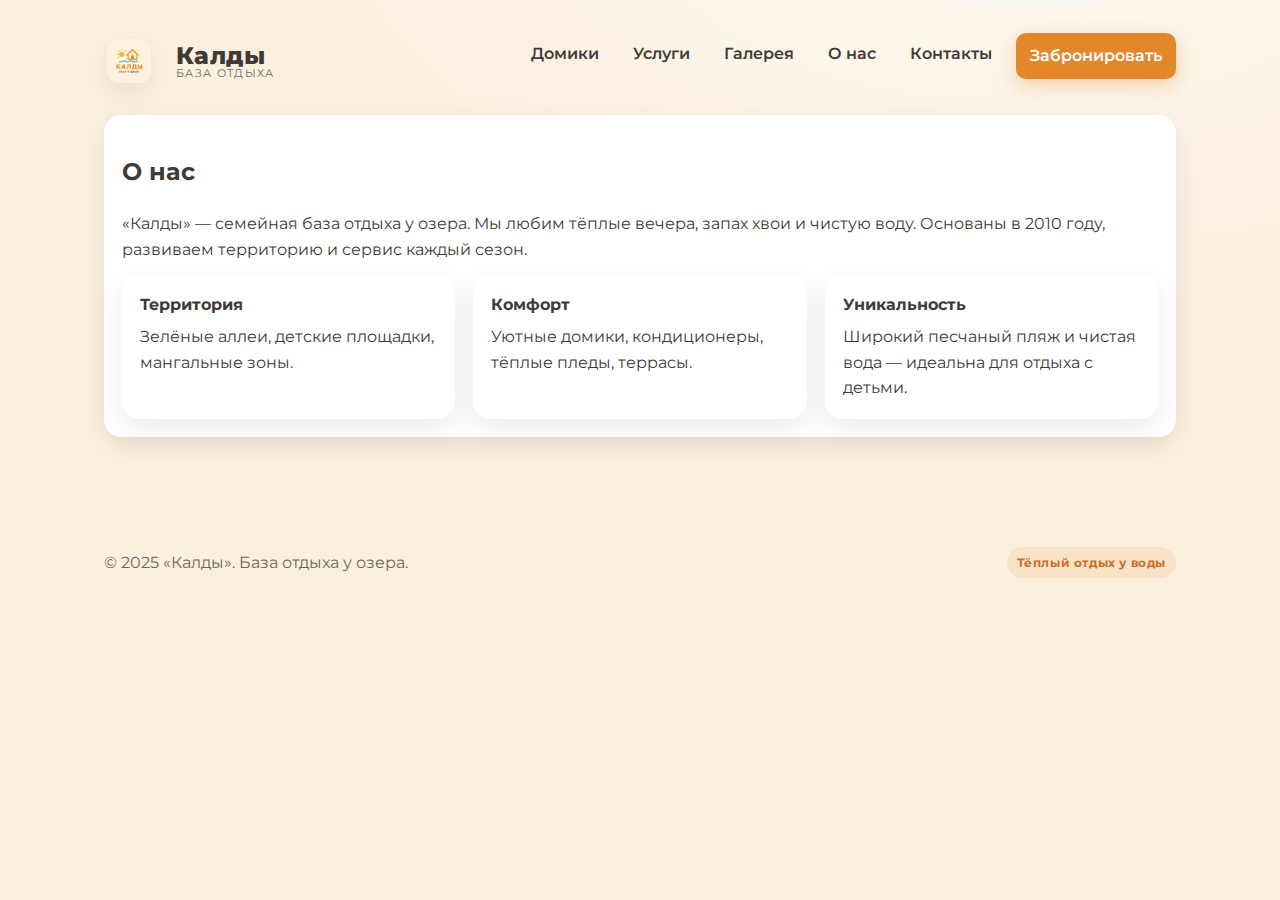
<file: about.html>
<!doctype html>
<html lang="ru">
<head>
  <meta charset="utf-8" />
  <meta name="viewport" content="width=device-width, initial-scale=1" />
  <title>О нас — Калды</title>
  <link href="https://fonts.googleapis.com/css2?family=Montserrat:wght@400;600;700;800&display=swap" rel="stylesheet">
  <link rel="stylesheet" href="styles/main.css" />
</head>
<body>
  <div class="container">
    
<header class="header">
  <a class="brand" href="index.html">
    <img src="assets/logo.png" alt="Калды — логотип">
    <div class="title"><span class="ru">Калды</span><span class="subtitle">База отдыха</span></div>
  </a>

  <!-- КНОПКА-БУРГЕР -->
  <button class="burger" aria-label="Меню" aria-expanded="false">
    <span></span><span></span><span></span>
  </button>

  <nav class="nav">
    <a href="rooms.html">Домики</a>
    <a href="services.html">Услуги</a>
    <a href="gallery.html">Галерея</a>
    <a href="index.html#about">О нас</a>
    <a href="contacts.html">Контакты</a>
    <a class="btn" href="index.html#kontur-form">Забронировать</a>
  </nav>
</header>

    
<section class="section card">
  <h2>О нас</h2>
  <p>«Калды» — семейная база отдыха у озера. Мы любим тёплые вечера, запах хвои и чистую воду. Основаны в 2010 году, развиваем территорию и сервис каждый сезон.</p>
  <div class="grid-3" style="margin-top:12px">
    <div class="card"><strong>Территория</strong><p>Зелёные аллеи, детские площадки, мангальные зоны.</p></div>
    <div class="card"><strong>Комфорт</strong><p>Уютные домики, кондиционеры, тёплые пледы, террасы.</p></div>
    <div class="card"><strong>Уникальность</strong><p>Широкий песчаный пляж и чистая вода — идеальна для отдыха с детьми.</p></div>
  </div>
</section>

  </div>
  
<footer class="footer">
  <div class="container">
    <div class="row">
      <div>© 2025 «Калды». База отдыха у озера.</div>
      <div class="badge-pill">Тёплый отдых у воды</div>
    </div>
  </div>
</footer>
<script src="scripts/main.js"></script>

</body>
</html>
</file>
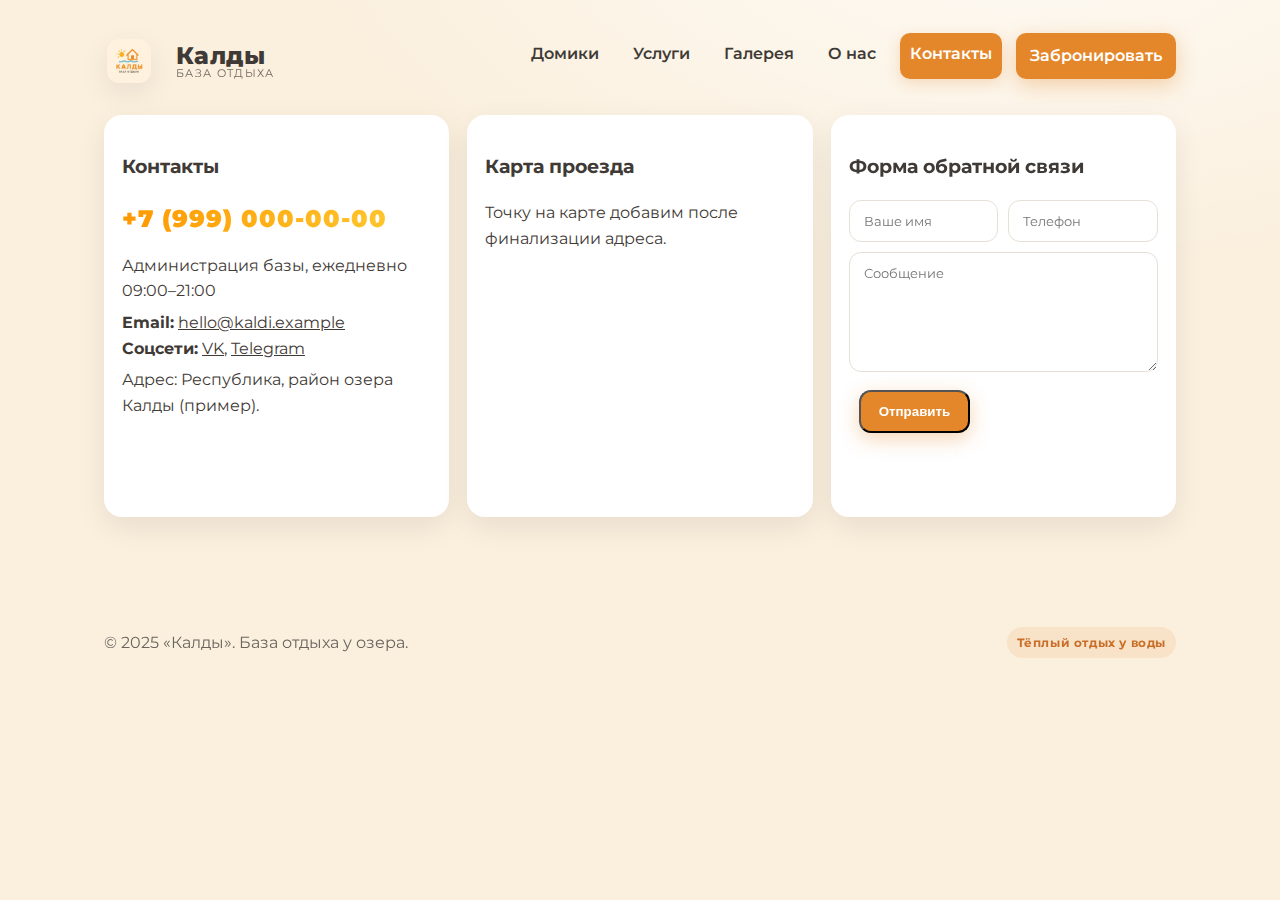
<file: contacts.html>
<!doctype html>
<html lang="ru">
<head>
  <meta charset="utf-8" />
  <meta name="viewport" content="width=device-width, initial-scale=1" />
  <title>Контакты — Калды</title>
  <link href="https://fonts.googleapis.com/css2?family=Montserrat:wght@400;600;700;800&display=swap" rel="stylesheet">
  <link rel="stylesheet" href="styles/main.css" />
  <link rel="icon" href="assets/logo.png" type="image/png">
</head>
<body>
  <div class="container">

<header class="header">
  <a class="brand" href="index.html">
    <img src="assets/logo.png" alt="Калды — логотип">
    <div class="title"><span class="ru">Калды</span><span class="subtitle">База отдыха</span></div>
  </a>

  <!-- КНОПКА-БУРГЕР -->
  <button class="burger" aria-label="Меню" aria-expanded="false">
    <span></span><span></span><span></span>
  </button>

  <nav class="nav">
    <a href="rooms.html">Домики</a>
    <a href="services.html">Услуги</a>
    <a href="gallery.html">Галерея</a>
    <a href="index.html#about">О нас</a>
    <a href="contacts.html">Контакты</a>
    <a class="btn" href="#" onclick="bookingStub(event)">Забронировать</a>
  </nav>
</header>

<section class="section grid-3">
  <div class="card">
    <h3>Контакты</h3>

    <div class="contact-hero">
      <a class="contact-phone" href="tel:+79990000000">+7 (999) 000-00-00</a>
      <div class="contact-sub">Администрация базы, ежедневно 09:00–21:00</div>
    </div>

    <p><strong>Email:</strong> <a class="contact-link" href="mailto:hello@kaldi.example">hello@kaldi.example</a><br>
       <strong>Соцсети:</strong> <a class="contact-link" href="#">VK</a>, <a class="contact-link" href="#">Telegram</a></p>
    <p>Адрес: Республика, район озера Калды (пример).</p>
  </div>
  <div class="card">
    <h3>Карта проезда</h3>
    <p>Точку на карте добавим после финализации адреса.</p>
    <div style="border-radius:12px;overflow:hidden">
      <iframe title="Карта" src="https://yandex.ru/map-widget/v1/?um=constructor%3A" width="100%" height="240" frameborder="0"></iframe>
    </div>
  </div>
  <div class="card">
    <h3>Форма обратной связи</h3>
    <form onsubmit="event.preventDefault();">
      <div class="row">
        <input type="text" name="name" placeholder="Ваше имя" required>
        <input type="tel" name="phone" placeholder="Телефон" required>
      </div>
      <textarea name="message" placeholder="Сообщение"></textarea>
      <div class="actions"><button class="btn" type="submit">Отправить</button></div>
    </form>
  </div>
</section>

  </div>

<footer class="footer">
  <div class="container">
    <div class="row">
      <div>© 2025 «Калды». База отдыха у озера.</div>
      <div class="badge-pill">Тёплый отдых у воды</div>
    </div>
  </div>
</footer>

<script src="scripts/main.js"></script>



<script type="text/javascript">
(function(start){ 
  var s=document.createElement("script");
  s.src="https://bookonline24.ru/widget.js"; s.async=true;
  s.onload=s.onreadystatechange=function(){var st=this.readyState; if(!st||st==="complete") start();};
  document.head.appendChild(s);
})(function(){ 
  // --- ensure containers exist BEFORE widget init ---
  (function(){ 
(function(){ 
  var id="kontur-calendar";
  if(document.getElementById(id)) return;
  var el=document.createElement("div"); el.id=id; el.style.minHeight="280px"; el.style.margin="16px 0";
  var anchors=[".contacts","main .grid","main",".content","body"]; var parent=null;
  for(var i=0;i<anchors.length;i++){ var cand=document.querySelector(anchors[i]); if(cand){ parent=cand; break; } }
  (parent||document.body).appendChild(el);
})(); })();
  function addAll(){ try{ HotelWidget.add({ type: "availabilityCalendar", months: 1, appearance: { container: "kontur-calendar" } }); }catch(e){ console.error("HotelWidget addAll failed", e); } }
  function init(v){ 
    try{ 
      HotelWidget.init({
        hotelId: "642da836-2765-4865-948f-35039fe2e065",
        version: v,
        hooks: {
          onInit: function(){ console.log("HotelWidget onInit v"+v); addAll(); },
          onBooking: function(v){ console.log("HotelWidget onBooking", v); },
          onError: function(e){ 
            console.error("HotelWidget onError v"+v, e);
            var msg=(e && (e.message||e))||"";
            if(v!=="1" && String(msg).toLowerCase().includes("not available")){ 
              console.warn("Retrying HotelWidget with version=1 ..."); 
              init("1");
            }
          }
        }
      });
    }catch(err){ console.error("HotelWidget init error v"+v, err); }
  }
  init("2");
});
</script>

</body>
</html>
</file>
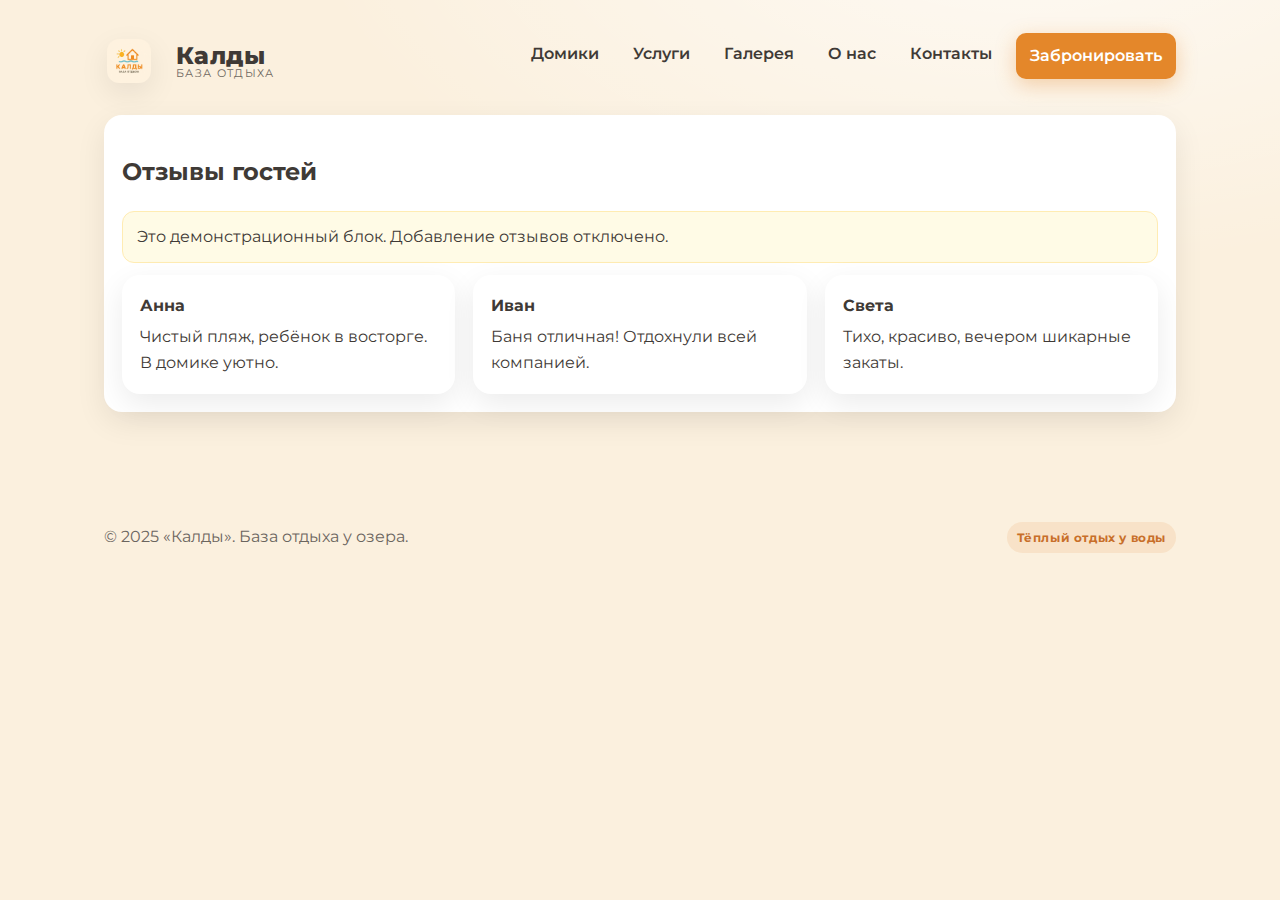
<file: reviews.html>
<!doctype html>
<html lang="ru">
<head>
  <meta charset="utf-8" />
  <meta name="viewport" content="width=device-width, initial-scale=1" />
  <title>Отзывы — Калды</title>
  <link href="https://fonts.googleapis.com/css2?family=Montserrat:wght@400;600;700;800&display=swap" rel="stylesheet">
  <link rel="stylesheet" href="styles/main.css" />
</head>
<body>
  <div class="container">
    
<header class="header">
  <a class="brand" href="index.html">
    <img src="assets/logo.png" alt="Калды — логотип">
    <div class="title"><span class="ru">Калды</span><span class="subtitle">База отдыха</span></div>
  </a>

  <!-- КНОПКА-БУРГЕР -->
  <button class="burger" aria-label="Меню" aria-expanded="false">
    <span></span><span></span><span></span>
  </button>

  <nav class="nav">
    <a href="rooms.html">Домики</a>
    <a href="services.html">Услуги</a>
    <a href="gallery.html">Галерея</a>
    <a href="index.html#about">О нас</a>
    <a href="contacts.html">Контакты</a>
    <a class="btn" href="index.html#kontur-form">Забронировать</a>
  </nav>
</header>

    
<section class="section card">
  <h2>Отзывы гостей</h2>
  <p class="alert">Это демонстрационный блок. Добавление отзывов отключено.</p>
  <div class="grid-3" style="margin-top:12px">
    <div class="card"><strong>Анна</strong><p>Чистый пляж, ребёнок в восторге. В домике уютно.</p></div>
    <div class="card"><strong>Иван</strong><p>Баня отличная! Отдохнули всей компанией.</p></div>
    <div class="card"><strong>Света</strong><p>Тихо, красиво, вечером шикарные закаты.</p></div>
  </div>
</section>

  </div>
  
<footer class="footer">
  <div class="container">
    <div class="row">
      <div>© 2025 «Калды». База отдыха у озера.</div>
      <div class="badge-pill">Тёплый отдых у воды</div>
    </div>
  </div>
</footer>
<script src="scripts/main.js"></script>

</body>
</html>
</file>
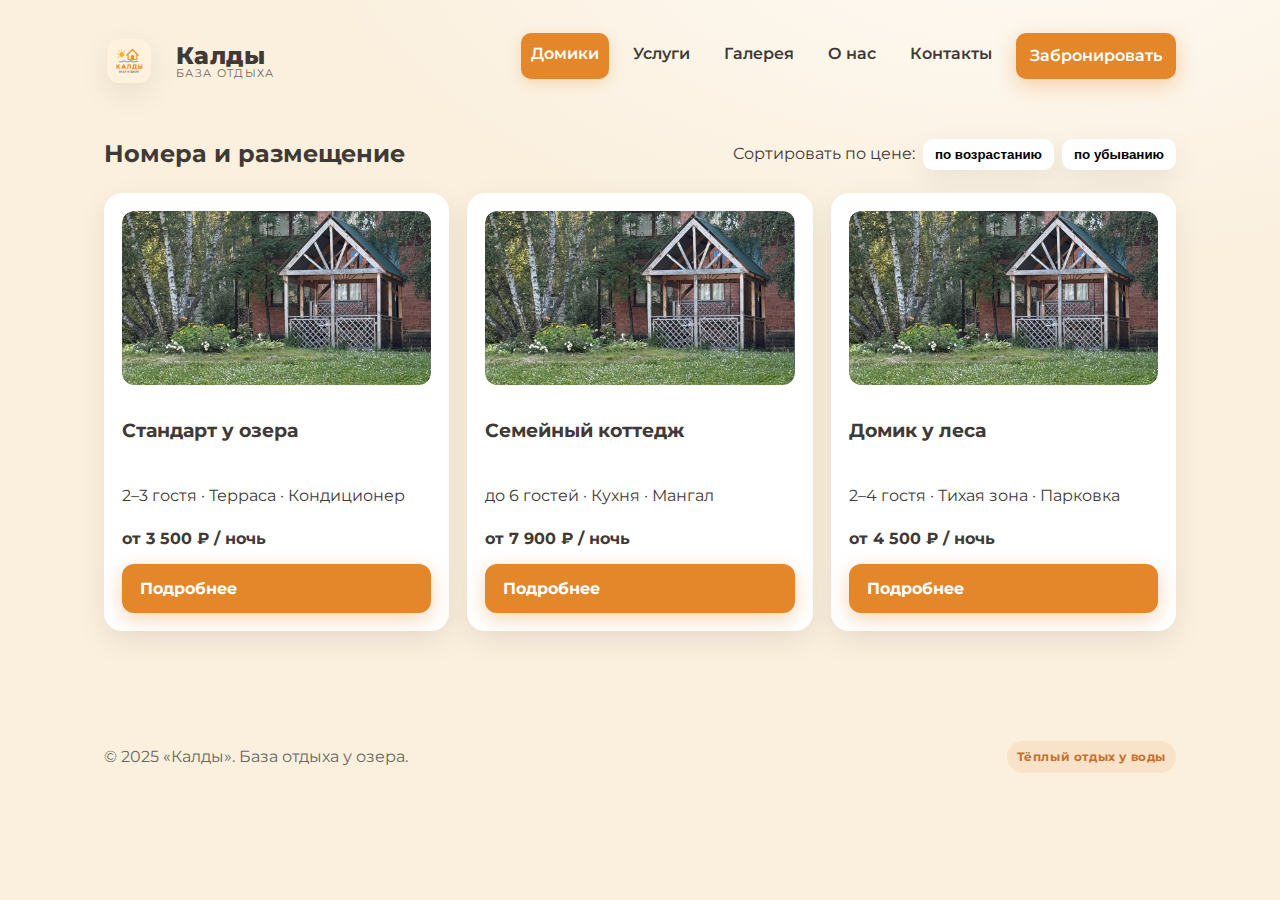
<file: rooms.html>
<!doctype html>
<html lang="ru">
<head>
  <meta charset="utf-8" />
  <meta name="viewport" content="width=device-width, initial-scale=1" />
  <title>Номера и размещение — Калды</title>
  <link href="https://fonts.googleapis.com/css2?family=Montserrat:wght@400;600;700;800&display=swap" rel="stylesheet">
  <link rel="stylesheet" href="styles/main.css" />
  <link rel="icon" href="assets/logo.png" type="image/png">
</head>
<body>
  <div class="container">
<header class="header">
  <a class="brand" href="index.html">
    <img src="assets/logo.png" alt="Калды — логотип">
    <div class="title"><span class="ru">Калды</span><span class="subtitle">База отдыха</span></div>
  </a>

  <!-- КНОПКА-БУРГЕР -->
  <button class="burger" aria-label="Меню" aria-expanded="false">
    <span></span><span></span><span></span>
  </button>

  <nav class="nav">
    <a href="rooms.html">Домики</a>
    <a href="services.html">Услуги</a>
    <a href="gallery.html">Галерея</a>
    <a href="index.html#about">О нас</a>
    <a href="contacts.html">Контакты</a>
    <a class="btn" href="#" onclick="bookingStub(event)">Забронировать</a>
  </nav>
</header>

    <section class="section">
      <div class="rooms-head">
        <h2>Номера и размещение</h2>
        <div class="sort">
          <label>Сортировать по цене:</label>
          <button class="sort-btn" data-sort="asc">по возрастанию</button>
          <button class="sort-btn" data-sort="desc">по убыванию</button>
        </div>
      </div>

      <!-- Подхватываем список из JSON -->
      <div id="rooms-list" class="grid-3" data-rooms-src="assets/data/rooms.json"></div>
    </section>
  </div>

  <footer class="footer">
    <div class="container">
      <div class="row">
        <div>© 2025 «Калды». База отдыха у озера.</div>
        <div class="badge-pill">Тёплый отдых у воды</div>
      </div>
    </div>
  </footer>
<script src="scripts/main.js"></script>


  

<script type="text/javascript">
(function(k,o,t,e,l){
  l=document.createElement("script");
  l.type="text/javascript";
  l.src="https://bookonline24.ru/widget.js";
  l.async=!0;
  l.onload=l.onreadystatechange=function(){e=this.readyState;!o&&(!e||e==="complete")&&(o=1)&&k();};
  t=document.getElementsByTagName("script")[0]; t.parentNode.insertBefore(l,t);
})(function(){
  // Ensure containers without touching original HTML
  function ensureContainer(id, picker){
    var el = document.getElementById(id);
    if (!el){
      var parent = (typeof picker==='function' ? picker() : null) || document.body;
      el = document.createElement('div');
      el.id = id;
      el.style.minHeight = '280px';
      parent && parent.appendChild(el);
    }
    return el;
  }
  // Smoother scroll helper
  function scrollToEl(el){ try{ el && el.scrollIntoView({behavior:'smooth', block:'start'}); }catch(_){
    if(el) window.scrollTo(0, el.getBoundingClientRect().top + window.scrollY - 24);
  }}

  HotelWidget.init({
    hotelId: "642da836-2765-4865-948f-35039fe2e065",
    version: "2",
    hooks: {
      onError: function(e){ console.error("HotelWidget onError", e); },
      onInit: function(){ console.log("HotelWidget onInit"); },
      onBooking: function(v){ console.log("HotelWidget onBooking", v); }
    }
  });

  var roomsList = document.getElementById('rooms-list');
  var parent = roomsList ? roomsList.parentElement : document.body;
  var host = ensureContainer('kontur-rooms', function(){ return parent; });
  HotelWidget.add({ type: "roomsList", appearance: { container: "kontur-rooms" } });

});
</script>
</body>
</html>
</file>
<file: styles/main.css>
/* ===== Калды — База отдыха. Тёплая тема ===== */
:root{
  --orange:#E4872A;
  --orange-deep:#C86F2A;
  --blue:#4CB7C5;
  --sand:#FBF0DE;
  --charcoal:#3F3A36;
  --white:#FFFFFF;
  --radius:18px;
  --shadow-1:0 10px 30px rgba(0,0,0,.08);
}

*{box-sizing:border-box}
html,body{height:100%}
body{
  margin:0; color:var(--charcoal);
  font-family:"Montserrat","Inter",system-ui,-apple-system,Segoe UI,Roboto,Arial,sans-serif;
  background: radial-gradient(1200px 600px at 80% -10%, rgba(255,255,255,.7) 0%, rgba(255,255,255,0) 60%), var(--sand);
  line-height:1.6;
}
a{color:inherit}
.container{width:min(1120px,92vw);margin:0 авто;margin:0 auto;padding:24px}

/* Header */
.header{display:flex;align-items:center;justify-content:space-between;gap:16px;padding-top:5px}
.brand{display:flex;align-items:center;gap:25px;text-decoration:none;padding-top: 10px;padding-left: 3px ;}
.brand img{width:44px;height:44px;border-radius:12px;background:var(--white);box-shadow:var(--shadow-1)}
.brand .title{line-height:1.05;display:grid}
.brand .title .ru{font-weight:800;font-size:clamp(18px,3.2vw,24px);letter-spacing:.02em}
.brand .subtitle{font-size:11px;opacity:.75;text-transform:uppercase;letter-spacing:.12em}
.nav{display:flex;gap:14px;flex-wrap:wrap}
.nav a{text-decoration:none;font-weight:600;padding:8px 10px;border-radius:10px}
.nav a:hover{background:rgba(0,0,0,.04)}
.nav .btn{padding:10px 14px}
.nav a.active{background:var(--orange);color:var(--white);box-shadow:0 4px 14px rgba(228,135,42,.25)}

/* Buttons */
.btn{
  display:inline-block; text-decoration:none; font-weight:700;
  background:var(--orange); color:var(--white);
  padding:12px 18px; border-radius:12px; box-shadow:0 6px 20px rgba(228,135,42,.35);
}
.btn-blue{ background: var(--blue); box-shadow:0 6px 20px rgba(76,183,197,.35); }
.hero-card .btn{ width:100%; text-align:center; }
.btn:hover{filter:brightness(1.04);transform:translateY(-1px);}
.btn:active{transform:translateY(0)}
/* Кнопка "Забронировать" — текст чёрный при наведении */
.nav .btn:hover {
  color: #000;
}
.GXqgYg {
  display: none;
}
/* Hero */
.hero{margin-top:22px;border-radius:var(--radius);overflow:hidden;background:conic-gradient(from 180deg at 60% 40%, rgba(76,183,197,.08), rgba(228,135,42,.06), rgba(76,183,197,.08));box-shadow:var(--shadow-1)}
.hero-inner{display:grid;grid-template-columns:1.1fr 1fr;gap:24px;align-items:center;padding:clamp(22px,4vw,48px)}
@media (max-width:860px){.hero-inner{grid-template-columns:1fr}}
.hero-copy h1{margin:0 0 10px 0;font-size:clamp(30px,5.2vw,54px);line-height:1.02;letter-spacing:.01ем}
.badge{display:inline-flex;align-items:center;gap:10px;background:var(--white);border-radius:999px;padding:8px 14px;box-shadow:var(--shadow-1);margin-bottom:12px}
.badge .dot{width:10px;height:10px;border-radius:50%;background:var(--orange)}
.hero-copy p{margin:0 0 16px 0;font-size:clamp(16px,2vw,18px);opacity:.9}
.hero-card{background:var(--white);border-radius:var(--radius);padding:18px;box-shadow:var(--shadow-1);display:grid;gap:10px;position:relative;overflow:hidden}
.hero-card .row{display:grid;grid-template-columns:1fr 1fr;gap:10px}
.hero-card label{font-size:12px;text-transform:uppercase;letter-spacing:.08em;opacity:.7}
.hero-card .field{background:#F8F8F8;padding:10px 12px;border-radius:10px}
.wave{position:relative;height:80px;background:linear-gradient(0deg, rgba(76,183,197,.2), rgba(76,183,197,0))}
.wave svg{position:absolute;bottom:-1px;left:0;width:100%}

/* Sections */
.section{margin-top:32px}
.grid-3{display:grid;grid-template-columns:repeat(3,1fr);gap:18px}
@media (max-width:900px){.grid-3{grid-template-columns:1fr}}
.card{background:var(--white);border-radius:var(--radius);padding:18px;box-shadow:var(--shadow-1)}
.card p{margin:6px 0 0}

/* About photos */
.about-photos{display:grid;grid-template-columns:repeat(3,1fr);gap:10px;margin-top:12px}
.about-photos img{width:100%;height:160px;object-fit:cover;border-radius:10px;cursor:pointer;transition:transform .18s ease, box-shadow .18s ease}
.about-photos img:hover{transform:scale(1.02);box-shadow:0 10px 24px rgba(0,0,0,.12)}

/* Feature cards */
.feature-card{cursor:pointer;transition:transform .18s ease, box-shadow .18s ease}
.feature-card:hover{transform:scale(1.02);box-shadow:0 14px 32px rgba(0,0,0,.12)}

/* Rooms (list) */
.room-card{display:grid;gap:12px}
.rooms-head{display:flex;align-items:center;justify-content:space-between;gap:12px;flex-wrap:wrap}
.sort{display:flex;gap:8px;align-items:center}
.sort-btn{border:0;background:#fff;padding:8px 12px;border-radius:10px;cursor:pointer;box-shadow:var(--shadow-1);font-weight:700}
.sort-btn:hover{background:rgba(0,0,0,.04)}

/* Gallery */
.gallery{display:grid;grid-template-columns:repeat(4,1fr);gap:10px}
@media (max-width:900px){.gallery{grid-template-columns:repeat(2,1fr)}}
.gallery img,.gallery .ph{width:100%;height:180px;object-fit:cover;border-radius:12px;cursor:pointer;box-shadow:var(--shadow-1);background:linear-gradient(135deg,#fefefe,#f2efe7);display:grid;place-items:center;color:#aaa;font-weight:700}

/* Lightbox */
.lightbox{position:fixed;inset:0;background:rgba(0,0,0,.7);display:none;align-items:center;justify-content:center;padding:20px;z-index:40}
.lightbox img{max-width:92vw;max-height:86vh;border-radius:14px;box-shadow:0 20px 60px rgba(0,0,0,.5)}
.lightbox.active{display:flex}

/* Footer */
.footer{margin-top:40px;padding:22px 0;color:#6b655f}
.footer .row{display:flex;gap:20px;justify-content:space-between;align-items:center;flex-wrap:wrap}
.badge-pill{display:inline-block;background:rgba(228,135,42,.12);color:var(--orange-deep);padding:6px 10px;border-radius:999px;font-weight:700;font-size:12px;letter-spacing:.05em}

/* Forms */
form .row{display:grid;grid-template-columns:1fr 1fr;gap:10px}
@media (max-width:860px){form .row{grid-template-columns:1fr}}
input,textarea{width:100%;padding:12px 14px;border-radius:12px;border:1px solid #e7e0d8;background:#fff;font-family:inherit}
textarea{margin-top: 10px; min-height:120px;resize:vertical}
form .actions{margin:10px}
.alert{padding:12px 14px;background:#fffbe6;border:1px solid #ffecb3;border-radius:12px}

/* Слайдер карточек (rooms) */
.slider{
  --ratio: 16 / 9;
  position: relative;
  overflow: hidden;
  border-radius: 12px;
  background: #f6f1e6;
  box-shadow: var(--shadow-1);
  transition: transform .24s ease, box-shadow .24s ease;
  cursor: pointer;
}
.slider:hover{transform:scale(1.02);box-shadow:0 14px 32px rgba(0,0,0,.12)}
.slides{display:flex;transition:transform .45s ease;will-change:transform}
.slide{flex:0 0 100%;aspect-ratio:var(--ratio);overflow:hidden}
.slide img{width:100%;height:100%;object-fit:cover;display:block}
.slider-link{display:block;text-decoration:none;color:inherit;border-radius:12px;overflow:hidden}

/* Weather */
.weather{
  position:relative;
  display:flex; align-items:center; justify-content:space-between;
  gap:12px; padding:16px; border-radius:12px;
  background: linear-gradient(135deg, rgba(76,183,197,.15), rgba(228,135,42,.10));
  box-shadow: var(--shadow-1);
  overflow:hidden;
}
.weather:before{
  content:""; position:absolute; right:-40px; top:-40px; width:180px; height:180px; border-radius:50%;
  background: radial-gradient(circle at 30% 30%, rgba(255,255,255,.9), rgba(255,255,255,0));
  animation: float 6s ease-in-out infinite;
}
@keyframes float{ 0%,100%{ transform: translateY(0) rotate(0deg);} 50%{ transform: translateY(6px) rotate(2deg);} }
.weather .w-row{display:flex;gap:12px;align-items:center}
.weather strong#wTemp{font-size:28px;font-weight:800}
.weather .w-meta{font-size:13px;opacity:.9}
.weather .w-row{display:flex;gap:10px;align-items:center}
.weather .w-temp{font-size:22px;font-weight:800}
.weather .w-meta{font-size:12px;opacity:.8}

/* Modal (общие) */
.modal{position:fixed;inset:0;background:rgba(0,0,0,.5);display:none;align-items:center;justify-content:center;padding:20px;z-index:60}
.modal.show{display:flex}
.modal__dialog{height: 120%; background:#fff;border-radius:16px;max-width:860px;width:min(92vw,860px);padding:18px;box-shadow:var(--shadow-1);position:relative}
.modal__close{position:absolute;right:12px;top:6px;border:0;background:none;font-size:28px;cursor:pointer}

/* Слайдер в модалках — крупные фото, без обрезки */
.modal__slider{ position:relative;overflow:hidden;border-radius:12px;background:#f7f7f7}
.modal__slides{display:flex;transition:transform .3s ease;height:100%}
.modal__slide{flex:0 0 100%;display:flex;align-items:center;justify-content:center}
.modal__slide img{max-width:90vw;max-height: calc(100vh - 100px);width:auto;height:auto;object-fit:contain;border-radius:8px}
@media (max-width:900px){.modal__slide img{max-height:72vh}}

.modal__prev,
.modal__next {
  position: absolute;
  top: 50%;
  transform: translateY(-50%);
  border: none;
  background: none;       /* убрали белый круг */
  box-shadow: none;       /* убрали тень */
  width: auto;            /* убрали фикс. ширину */
  height: auto;           /* убрали фикс. высоту */
  font-size: 48px;        /* сделаем стрелку крупнее */
  line-height: 1;
  color: white !important;           /* цвет стрелки */
  cursor: pointer;
  z-index: 2;
}
.modal__prev { left: 15px; }
.modal__next { right: 15px; }

/* Детальные сетки */
.room-gallery{display:grid;grid-template-columns:repeat(auto-fit,minmax(260px,1fr));gap:12px;margin-bottom:24px}
.room-gallery img{width:100%;height:200px;object-fit:cover;border-radius:8px;cursor:pointer;transition:transform .2s ease}
.room-gallery img:hover{transform:scale(1.03)}
/* === Lightbox: кнопки как в деталке (стрелки и крестик) === */
.lightbox { /* базовый стиль уже есть у тебя — оставляем */
  /* ничего не меняем, только убеждаемся, что поверх всего */
  z-index: 999;
}
.lightbox img { /* базовый стиль у тебя есть; оставляем как есть */ }

.lightbox button{
  position: absolute;
  background: none;
  border: none;
  color: #fff;
  font-size: 2rem;
  cursor: pointer;
  padding: .5rem;
  line-height: 1;
}

.lightbox-close{ top: 10px; right: 20px; font-size: 2.5rem; }
.lightbox-prev{ left: 20px; }
.lightbox-next{ right: 20px; }


/* Услуги: карточки кликабельные, с превью */
.service-card{
  cursor: pointer;
  transition: transform .18s ease, box-shadow .18s ease;
  display: grid;
  gap: 10px;
}
.service-card:hover{
  transform: scale(1.02);
  box-shadow: 0 14px 32px rgba(0,0,0,.12);
}
.service-thumb{
  border-radius: 12px;
  overflow: hidden;
  box-shadow: var(--shadow-1);
  background: #f6f1e6;
}
.service-thumb img{
  display: block;
  width: 100%;
  height: 180px;
  object-fit: cover;
}

/* --- FIX: модалка и слайдер влезают в экран, фото целиком --- */
.modal__dialog{
  /* не тянем диалог выше экрана */
  height:auto;                /* сбросить прежнее height:120% */
  max-height:calc(100vh - 64px);
  display:flex;
  flex-direction:column;
  overflow:hidden;            /* ничего не вылезает за края */
}

/* слайдер занимает остаток места внутри диалога */
.modal__slider{
  position:relative;
  flex:1 1 auto;
  min-height:220px;
  max-height:100%;
  overflow:hidden;
  border-radius:12px;
  background:#f7f7f7;
}
@media (max-width:640px){
  .modal__slider{ min-height:160px; }
}

/* трек и слайды растягиваются по высоте слайдера */
.modal__slides{ display:flex; height:100%; transition:transform .3s ease; }
.modal__slide{ flex:0 0 100%; height:100%; display:flex; align-items:center; justify-content:center; }

/* картинка ВСЕГДА целиком в видимой области */
.modal__slide img{
  max-width:100% !important;
  max-height:100% !important;
  width:auto; height:auto;
  object-fit:contain !important;   /* важное: не cover */
  border-radius:8px;
}

/* стрелки без белого круга (как просил) */
.modal__prev,.modal__next{
  position:absolute; top:50%; transform:translateY(-50%);
  border:none; background:none; box-shadow:none;
  width:auto; height:auto; font-size:48px; line-height:1;
  color:#666; cursor:pointer; z-index:2;
}
.modal__prev{ left:15px; } .modal__next{ right:15px; }
.contact-phone {
  display: inline-block;
  margin-bottom: 14px;
}

.contact-phone {
  display: block;
  margin-bottom: 14px;
}

.contact-phone {
  font-size: 1.5rem;                 /* крупнее, чем сейчас */
  font-weight: 900;                /* жирный */
  background: linear-gradient(90deg, #ff9800, #ffcc33);
  -webkit-background-clip: text;
  -webkit-text-fill-color: transparent;   /* градиент внутри цифр */
  letter-spacing: 1px;
}

.contact-phone:hover {
  filter: brightness(1.1);
}
/* === Mobile burger menu (off-canvas) === */
.burger {
  display: none;
  flex-direction: column;
  justify-content: space-between;
  width: 28px;
  height: 20px;
  background: none;
  border: none;
  padding: 0;
  cursor: pointer;
}
.burger span {
  display: block;
  height: 3px;
  background: var(--charcoal);
  border-radius: 2px;
  transition: .3s;
}

/* Анимация крестика */
body.nav-open .burger span:nth-child(1) { transform: translateY(8px) rotate(45deg); }
body.nav-open .burger span:nth-child(2) { opacity: 0; }
body.nav-open .burger span:nth-child(3) { transform: translateY(-8px) rotate(-45deg); }

/* Затемнение фона */
.nav-mask { display: none; }

@media (max-width: 900px) {
  .burger { display: flex; z-index: 3000; }

  .nav {
    position: fixed; top: 0; right: -100%;
    height: 100vh; width: min(78vw, 340px);
    background: var(--white);
    box-shadow: -12px 0 36px rgba(0,0,0,.12);
    padding: 70px 18px 18px;
    display: flex; flex-direction: column; gap: 10px;
    transition: right .28s ease;
    z-index: 1001;
  }
  .nav a { display: block; padding: 12px 10px; border-radius: 10px; }

  body.nav-open .nav { right: 0; }

  .nav-mask {
    display: block;
    position: fixed; inset: 0;
    background: rgba(0,0,0,.45);
    opacity: 0; pointer-events: none;
    transition: opacity .26s ease;
    z-index: 1000;
  }
  body.nav-open .nav-mask { opacity: 1; pointer-events: auto; }

  /* слегка уплотним шапку на мобиле */
  .header { gap: 10px; }
}


/* ==== Мобильный свайп-галерея без JS/HTML правок ==== */
@media (max-width: 900px){
  
  /* вместо грида — горизонтальная лента со снапом */
  .room-gallery{
    display: flex !important;
    overflow-x: auto;
    gap: 8px;
    scroll-snap-type: x mandatory;
    -webkit-overflow-scrolling: touch;
    padding-bottom: 8px;        /* чтобы палец не цеплял низ */
    /* уберём возможные следы от grid */
    grid-template-columns: none !important;
  }
  .room-gallery::-webkit-scrollbar{ display: none; }
  .room-gallery{ scrollbar-width: none; } /* Firefox */

  /* каждый кадр — на ширину контейнера, снап по началу */
  .room-gallery img{
    flex: 0 0 100%;
    height: clamp(220px, 56vh, 420px);
    object-fit: cover;
    scroll-snap-align: start;
    border-radius: 12px;
    /* можно добавить лёгкую тень, если хочется */
    /* box-shadow: var(--shadow-1); */
  }
}


/* Когда открыт лайтбокс или модалка — блокируем клики по меню */
body.modal-open .nav,
body.modal-open .burger {
  pointer-events: none;
}

/* Чтобы бургер визуально оставался, но не реагировал */
body.modal-open .burger {
  opacity: 0.5; /* можно убрать, если не нужен эффект */
}

/* Модалка/лайтбокс поверх бургера и меню */
.modal{ z-index: 5000; }         /* было 60 — мало */
.lightbox{ z-index: 6000; }      /* лайтбокс сверху модалок */

/* Когда открыта модалка/лайтбокс — хедер не кликается и бургер прячем */
body.modal-open .header{ pointer-events: none; }
body.modal-open .burger{ opacity: 0; }   /* можно убрать строку, если не хочется визуально скрывать */


/* === Weather: мобильная компоновка === */
@media (max-width: 560px){
  /* вместо абсолютного — обычный поток */
  .weather{
    width: 100%;
    margin: -6px 0 12px 0;
    padding: 12px;
  }

  /* внутри — растягиваем и уплотняем */
  .weather .w-row{
    width: 100%;
    display: flex;
    align-items: center;
    justify-content: space-between; /* темп слева, текст справа */
    gap: 10px;
  }

  .weather .w-temp{
    font-size: 18px;                /* было 22 — уменьшаем */
    font-weight: 800;
    line-height: 1;
  }

  .weather .w-meta{
    font-size: 12px;
    line-height: 1.2;
    opacity: .85;
    white-space: nowrap;
    overflow: hidden;
    text-overflow: ellipsis;        /* длинные города не рвут строку */
  }

  /* карточке бронирования дадим место, если раньше виджет перекрывал её */
  .hero-card{ padding-top: 8px; }
}

/* Кнопка под действиями в hero */
.hero-contact-btn{ margin-top:10px; display:inline-block; }

/* сверхузкие экраны — ещё компактнее */
@media (max-width: 360px){
  .weather{ margin: 6px 10px; }
  .weather .w-temp{ font-size: 16px; }
  .weather .w-meta{ font-size: 11px; }
}


/* ===== FIX: Mobile burger menu fallback (robust, overrides broken block) ===== */
@media (max-width: 900px){
  .burger{
    display:flex;
    flex-direction:column;
    justify-content:space-between;
    width:28px;
    height:20px;
    background:none;
    border:0;
    padding:0;
    cursor:pointer;
  }
  .burger span{
    display:block;
    height:3px;
    border-radius:3px;
    background:var(--charcoal);
    transition:transform .26s ease, opacity .26s ease;
  }
  /* off-canvas nav */
  .nav{
    position:fixed;
    top:0;
    right:-100%;
    height:100vh;
    width:min(82vw,360px);
    padding:20px;
    padding-top:calc(env(safe-area-inset-top,0px) + 16px);
    background:var(--sand);
    box-shadow:0 0 0 1px rgba(0,0,0,.04), 0 20px 60px rgba(0,0,0,.25);
    display:flex;
    flex-direction:column;
    gap:10px;
    transition:right .28s ease;
    z-index:2000;
  }
  .nav a{ display:block; padding:12px 10px; border-radius:10px; }
  body.nav-open .nav{ right:0; }

  .nav-mask{
    position:fixed; inset:0;
    background:rgba(0,0,0,.25);
    opacity:0; pointer-events:none;
    transition:opacity .26s ease;
    z-index:1000;
  }
  body.nav-open .nav-mask{ opacity:1; pointer-events:auto; }
}
body.modal-open .nav{ pointer-events:none; }
body.modal-open .burger{ opacity:.0; pointer-events:none; }


/* === Fallback: в некоторых встроенных браузерах viewport всегда ~980px.
   Если устройство тачевое — принудительно показываем бургер. === */
@media (hover: none) and (pointer: coarse) {
  .burger { display: flex !important; z-index: 3000; }
}
/* === Бургер: по умолчанию скрыт на десктопе === */
.burger {
  display: none;
  align-items: center;
  justify-content: center;
  width: 42px; height: 42px;
  border: 0; background: transparent; padding: 0;
  -webkit-tap-highlight-color: transparent;
}

/* Показываем на мобильной ширине */
@media (max-width: 900px) {
  .burger { display: flex; }
}

/* И на тач-устройствах (веб-вью Telegram/VK/Instagram), даже если ширина “десктопная” */
@media (hover: none) and (pointer: coarse) {
  .burger { display: flex; z-index: 3000; }
}

/* SVG общие стили (строки ровные, скруглённые, единая толщина) */
.burger-svg {
  width: 28px; height: 28px;
  stroke: var(--text, #2a2a2a);
  stroke-width: 2.4;
  stroke-linecap: round;
  fill: none;
}

/* Плавная смена слоёв */
.burger-svg .icon-burger line,
.burger-svg .icon-close  line {
  transition: opacity .2s ease;
}

/* Начальное: видим бургер, крестик скрыт */
.burger .icon-burger { opacity: 1; }
.burger .icon-close  { opacity: 0; }

/* Меню открыто → показываем крестик, прячем бургер */
.burger[aria-expanded="true"] .icon-burger,
body.nav-open .burger .icon-burger { opacity: 0; }

.burger[aria-expanded="true"] .icon-close,
body.nav-open .burger .icon-close  { opacity: 1; }

/* Маска фона (если её нет — добавит визуального затемнения) */
.nav-mask {
  position: fixed; inset: 0;
  background: rgba(0,0,0,.35);
  opacity: 0; pointer-events: none;
  transition: opacity .25s ease;
  z-index: 1000;
}
body.nav-open .nav-mask { opacity: 1; pointer-events: auto; }

/* ===== Стилизация виджета Контур.Отель ===== */

/* Основные контейнеры виджета */
#kontur-form,
#kontur-form-room,
#kontur-calendar {
  margin: 10px 0;
  border-radius: var(--radius);
  overflow: visible;
  background: transparent;
}

/* Виджет в отдельной секции - больше места */
#kontur-form {
  margin: 0;
  background: var(--white);
  border-radius: var(--radius);
  box-shadow: var(--shadow-1);
  padding: 24px;
}

/* Убираем все принудительные стили от виджета */
#kontur-form *,
#kontur-form-room *,
#kontur-calendar * {
  font-family: "Montserrat", "Inter", system-ui, -apple-system, Segoe UI, Roboto, Arial, sans-serif !important;
}











/* Скрываем логотипы и брендинг */
#kontur-form [class*="logo"],
#kontur-form [class*="brand"],
#kontur-form [class*="powered"],
#kontur-form-room [class*="logo"],
#kontur-form-room [class*="brand"],
#kontur-form-room [class*="powered"],
#kontur-calendar [class*="logo"],
#kontur-calendar [class*="brand"],
#kontur-calendar [class*="powered"] {
  display: none !important;
}

/* Состояние загрузки */
#kontur-form:empty::after,
#kontur-form-room:empty::after,
#kontur-calendar:empty::after {
  content: "Загрузка...";
  display: flex;
  align-items: center;
  justify-content: center;
  height: 60px;
  color: var(--charcoal);
  opacity: 0.6;
  font-size: 14px;
  font-weight: 600;
}
</file>
